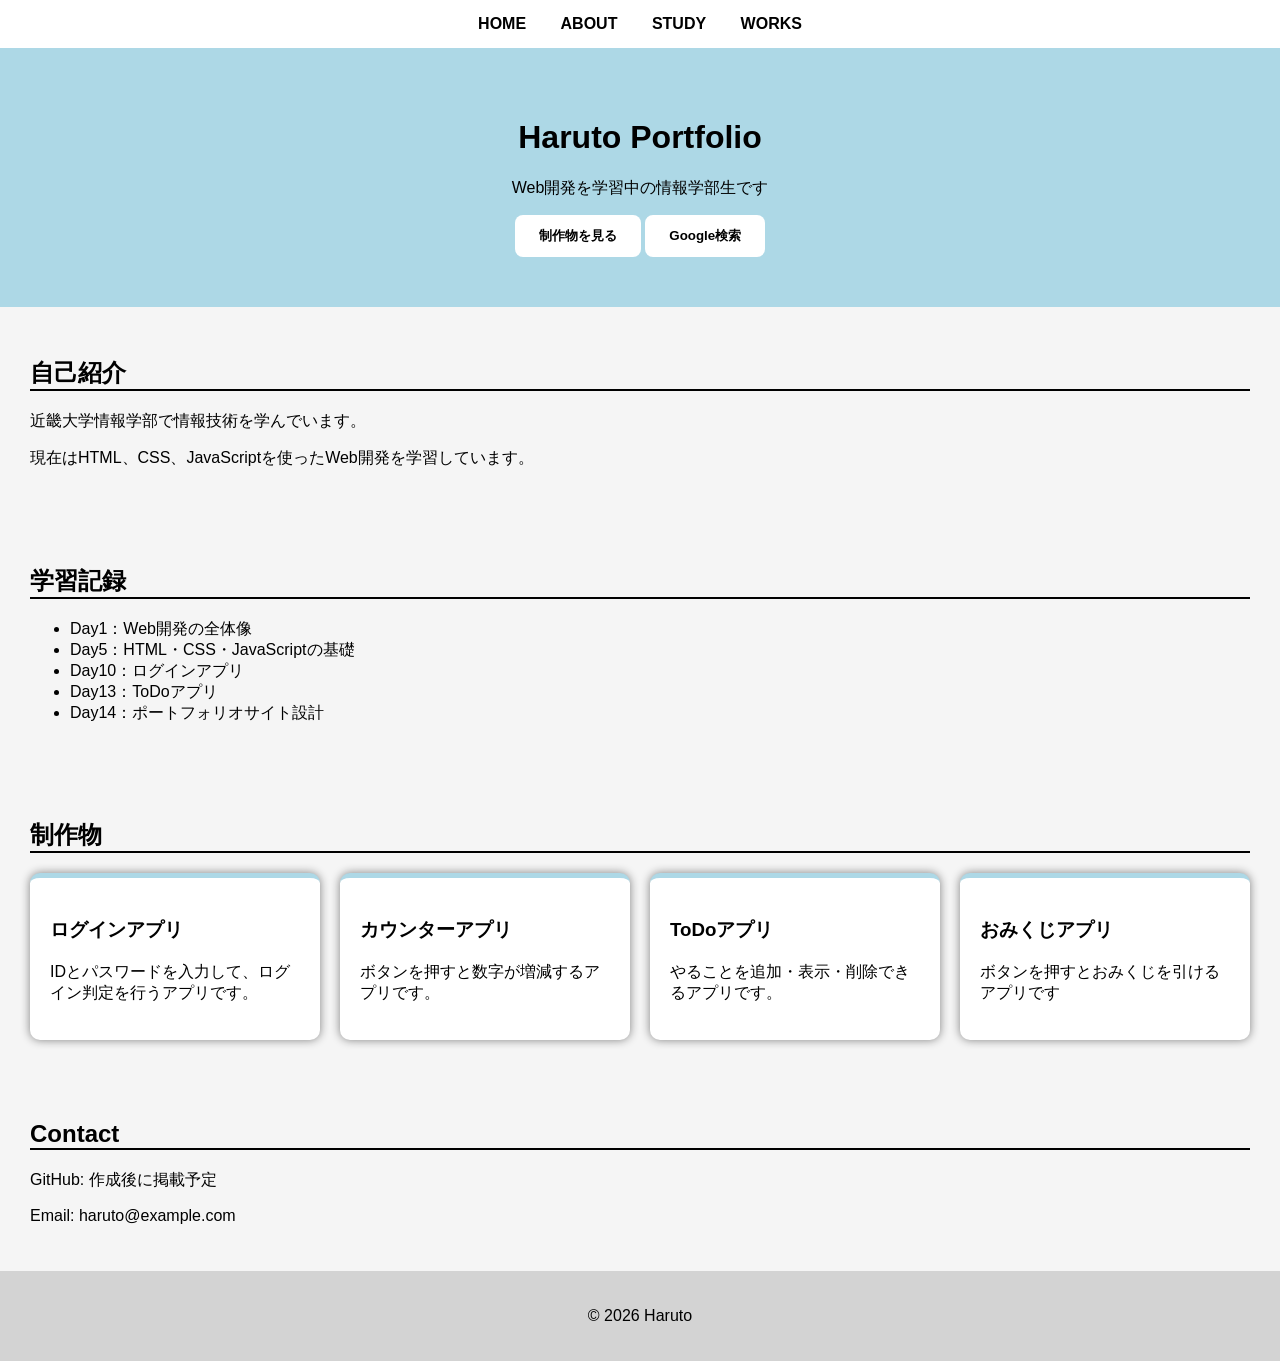
<file: index.html>
<!DOCTYPE html>
<html>
<head>
    <meta charset="UTF-8">
    <title>Haruto Portfolio</title>
    <link rel="stylesheet" href="style.css">
</head>
<body>
    <nav>
    <a href="#">HOME</a>
    <a href="#about">ABOUT</a>
    <a href="#study">STUDY</a>
    <a href="#works">WORKS</a>
    </nav>

    <header>
        <h1>Haruto Portfolio</h1>
        <p>Web開発を学習中の情報学部生です</p>
        <button onclick="location.href='#works'">
        制作物を見る
        </button>
        <button onclick="location.href='https://google.com'">
        Google検索
        </button>

    </header>

    <section id = "about">
        <h2>自己紹介</h2> 
        <p>近畿大学情報学部で情報技術を学んでいます。</p> 
        <p>現在はHTML、CSS、JavaScriptを使ったWeb開発を学習しています。</p>
    </section>

    <section id = "study">
        <h2>学習記録</h2>
        <ul>
            <li>Day1：Web開発の全体像</li>
            <li>Day5：HTML・CSS・JavaScriptの基礎</li>
            <li>Day10：ログインアプリ</li>
            <li>Day13：ToDoアプリ</li>
            <li>Day14：ポートフォリオサイト設計</li>
        </ul>
    </section>
    
    <section id = "works">
    <h2>制作物</h2>

    <div class="works">

        <div class="card"
        onclick="location.href = 'login.html'">

            <h3>ログインアプリ</h3>
            <p>IDとパスワードを入力して、ログイン判定を行うアプリです。</p>
        </div>
        <div class="card"
        onclick="location.href = 'counter.html'">

            <h3>カウンターアプリ</h3>
            <p>ボタンを押すと数字が増減するアプリです。</p>
        </div>

        <div class="card"
        onclick="location.href = 'todo.html'">
        
            <h3>ToDoアプリ</h3>
            <p>やることを追加・表示・削除できるアプリです。</p>
        </div>

        <div class = "card"
        onclick="location.href = 'omikuji.html'">

        <h3>おみくじアプリ</h3>
        <p>ボタンを押すとおみくじを引けるアプリです</p>
    
        </div>
    </div>
    </section>

    <section id = "contact">
        <h2>Contact</h2>
        <p>
            GitHub: 作成後に掲載予定
        </p>

        <p>
        Email: haruto@example.com
        </p>
    </section>

    <footer>
        <p>© 2026 Haruto</p>
    </footer>

</body>
</html>
</file>
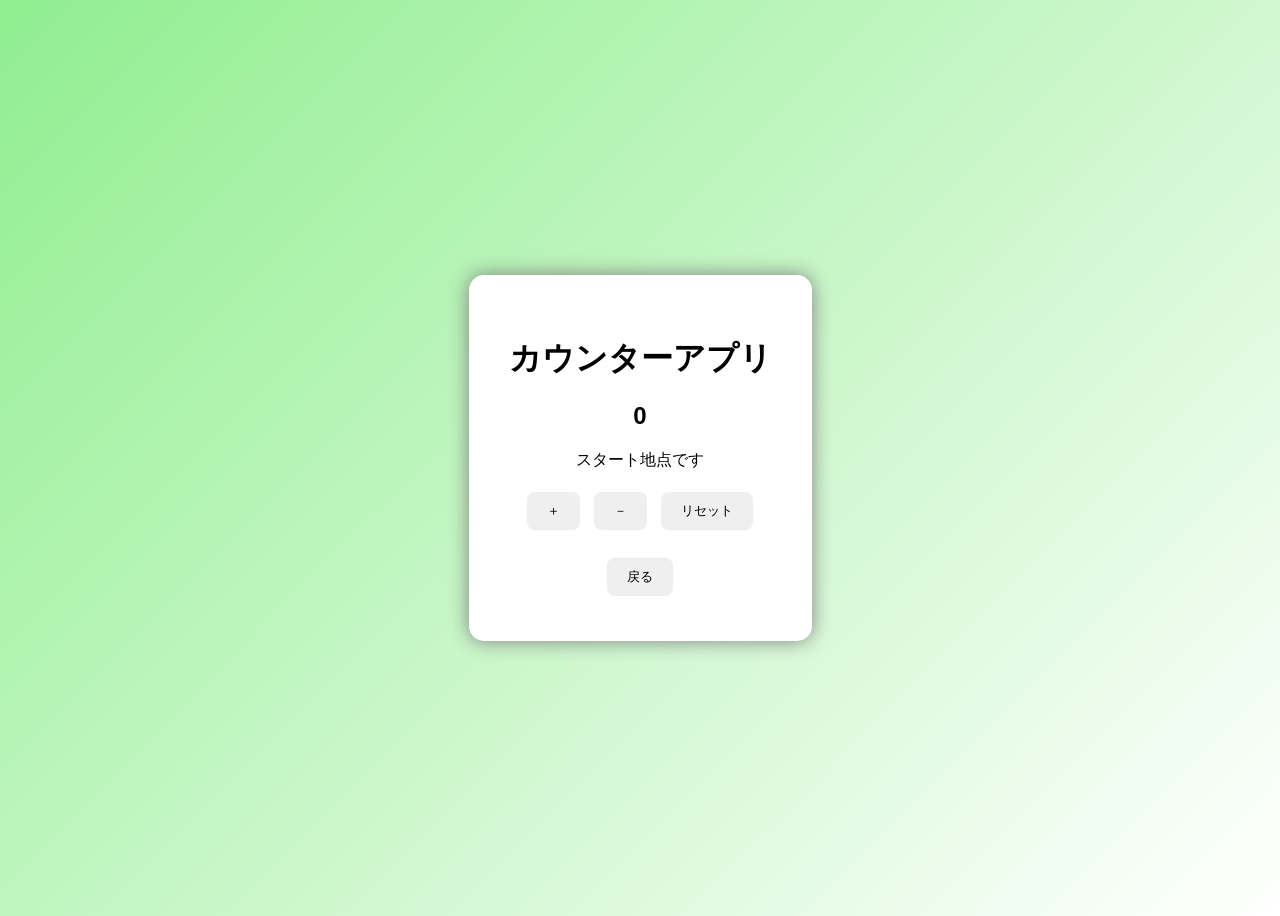
<file: counter.html>
<!DOCTYPE html>
<html>
<head>
    <meta charset="UTF-8">
    <title>ログインアプリ</title>
    <link rel="stylesheet" href="counter.css">
</head>
    <div class="counter-box">

        <h1>カウンターアプリ</h1>

        <h2 id="count">0</h2>

        <p id="message">スタート地点です</p>

        <button onclick="plus()">＋</button>

        <button onclick="minus()">－</button>

        <button onclick="reset()">リセット</button>

        <br><br>

        <button onclick="location.href='index.html'">
            戻る
        </button>

    </div>

    <script src="counter.js"></script>

</body>
</html>
</file>
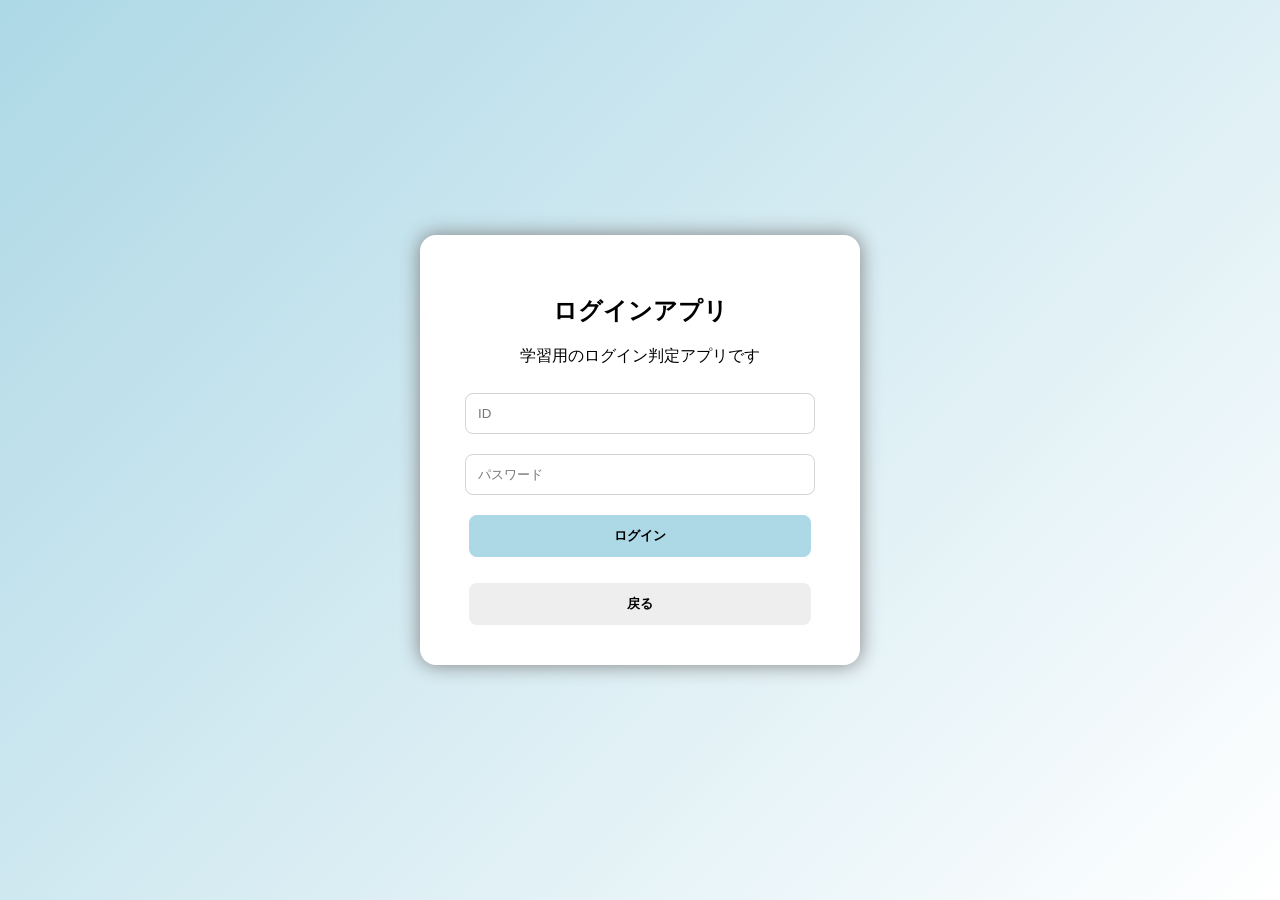
<file: login.html>
<!DOCTYPE html>
<html>
<head>
    <meta charset="UTF-8">
    <title>ログインアプリ</title>
    <link rel="stylesheet" href="login.css">
</head>
<body class = "login-page">
    <div class="login-box">

    <section>
        <h1>ログインアプリ</h1>
        <p>学習用のログイン判定アプリです</p>
        <input id = "userId" type = "text" placeholder = "ID">
        <input id="password" type="password" placeholder="パスワード">

        <button onclick="login()">ログイン</button>

        <p id="loginResult"></p>

        <button class = "back-button" onclick="location.href='index.html'">
            戻る
        </button>
    </section>

    <script src="login.js"></script>
</body>
</html>
</file>
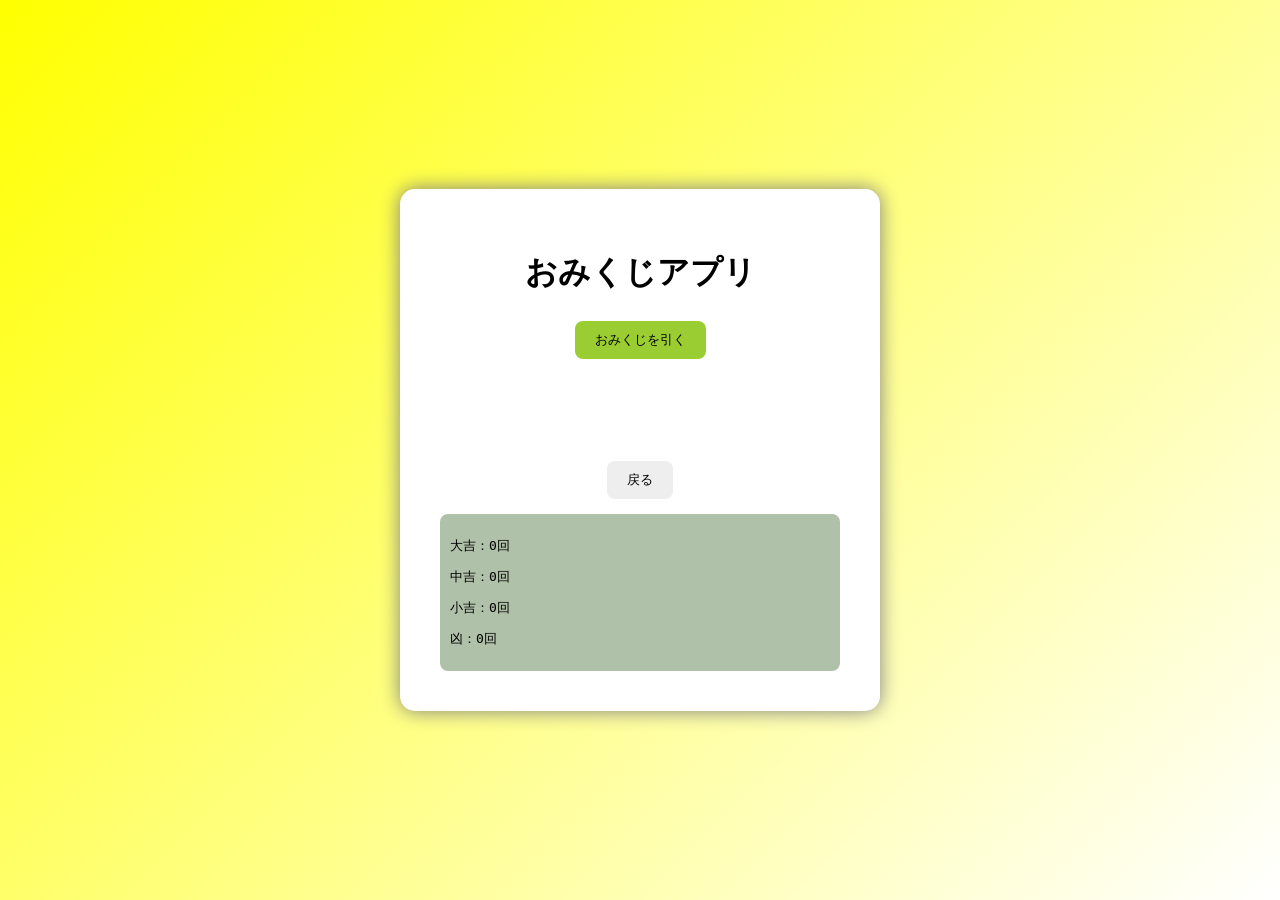
<file: omikuji.html>
<!DOCTYPE html>
<html>
<head>
    <meta charset="UTF-8">
    <title>おみくじアプリ</title>
    <link rel="stylesheet" href="omikuji.css">
</head>
<body>
    <div class="omikuji-box">

        <h1>おみくじアプリ</h1>

        <button onclick="drawOmikuji()">
            おみくじを引く
        </button>

        <p id="result"></p>
        <p id="message"></p>
        <p id="item"></p>
        <p id="count"></p>

        <ul id="history"></ul>

        <button class = "back-button" onclick="location.href='index.html'">
            戻る
        </button>

        <div id="summary"></div>
    </div>

    <script src="omikuji.js"></script>

</body>
</html>
</file>
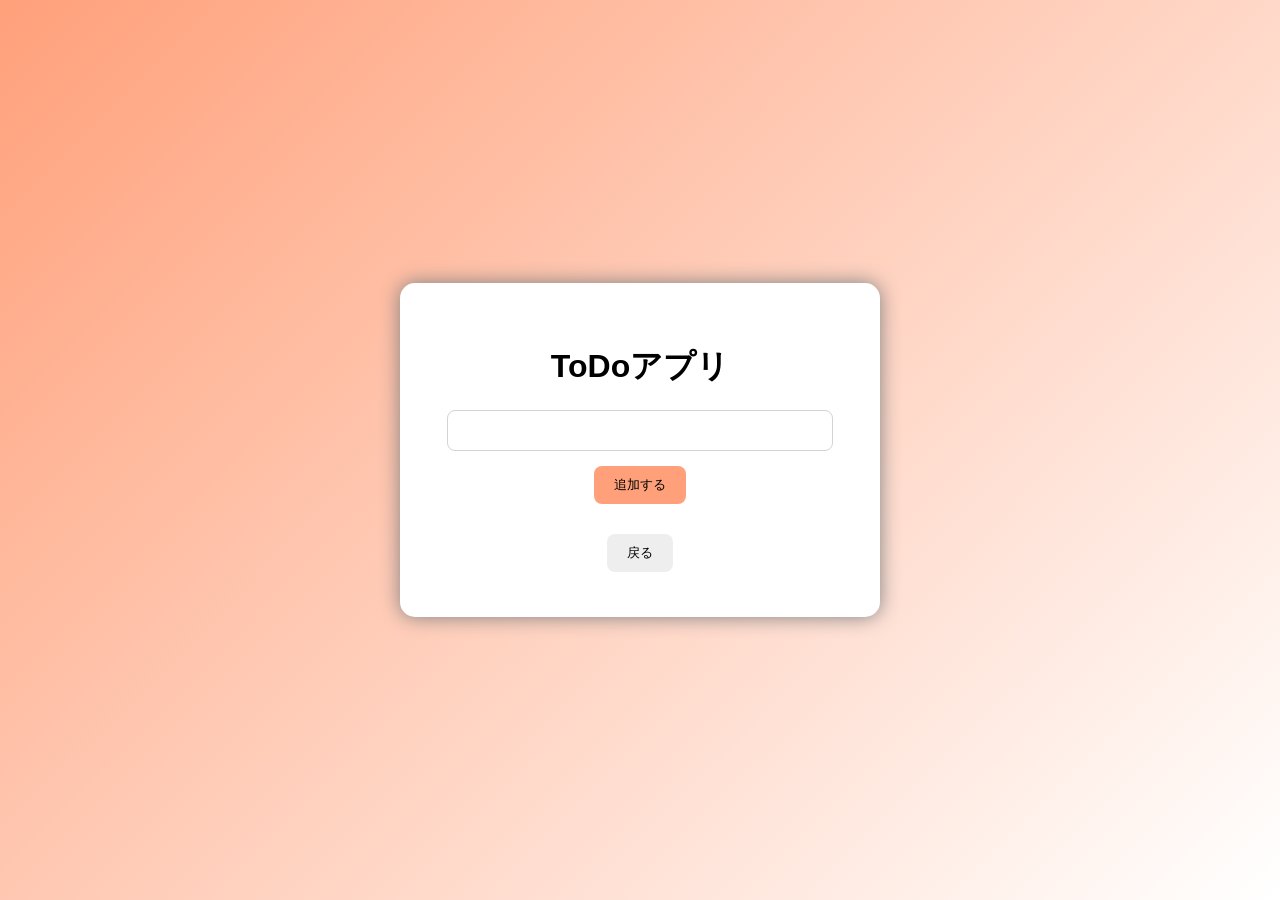
<file: todo.html>
<!DOCTYPE html>
<html>
<head>
    <meta charset="UTF-8">
    <title>ToDoアプリ</title>
    <link rel="stylesheet" href="todo.css">
</head>
<body>
     <div class="todo-box">

    <h1>ToDoアプリ</h1>

    <input id = "todoInput" type = "text">

    <button onclick = "addTodo()">
        追加する
    </button>

    <p id = "message"></p>
    
    <ul id="todoList"></ul>

    <button class = "back-button" onclick="location.href='index.html'">
            戻る
        </button>

    </div>

    <script src="todo.js"></script>

</body>
</html>
</file>
<file: style.css>
body {
    font-family: sans-serif;
    margin: 0;
    background-color: #f5f5f5;
}

header {
    background-color: lightblue;
    text-align: center;
    padding: 50px;
}

section {
    padding: 30px;
}

h2 {
    border-bottom: 2px solid black;
}

footer {
    text-align: center;
    padding: 20px;
    background-color: lightgray;
}

.works {
    display: flex;
    gap: 20px;
}

.card {
    background-color: white;
    padding: 20px;
    border-radius: 10px;
    box-shadow: 0 0 10px gray;
    width: 30%;
    transition: 0.3s;
    cursor: pointer;

    border-top: 5px solid lightblue;
}

.card:hover {
    transform: translateY(-5px);
    box-shadow: 0 10px 20px gray;
}

html {
    scroll-behavior: smooth;
}

nav {
    background-color: white;
    padding: 15px;
    text-align: center;
    position: sticky;
    top: 0;
}

nav a {
    margin: 0 15px;
    text-decoration: none;
    color: black;
    font-weight: bold;
}

nav a:hover {
    color: dodgerblue;
}

button {
    background-color: white;
    border: none;
    padding: 12px 24px;
    border-radius: 8px;
    cursor: pointer;
    font-weight: bold;
}

button:hover {
    background-color: #eeeeee;
}
</file>
<file: counter.css>
body {
    font-family: sans-serif;
    background: linear-gradient(135deg, lightgreen, white);

    display: flex;
    justify-content: center;
    align-items: center;

    min-height: 100vh;
}

.counter-box {
    background: white;
    padding: 40px;
    border-radius: 15px;
    box-shadow: 0 0 20px gray;

    text-align: center;
}

button {
    padding: 10px 20px;
    margin: 5px;
    border: none;
    border-radius: 8px;
    cursor: pointer;
}
</file>
<file: login.css>
body {
    font-family: sans-serif;
    margin: 0;
}

.login-page {
    background: linear-gradient(135deg, lightblue, white);
    min-height: 100vh;
    display: flex;
    justify-content: center;
    align-items: center;
}

.login-box {
    background-color: white;
    width: 360px;
    padding: 40px;
    border-radius: 16px;
    box-shadow: 0 0 20px gray;
    text-align: center;
}

.login-box input {
    width: 90%;
    padding: 12px;
    margin: 10px 0;
    border: 1px solid lightgray;
    border-radius: 8px;
}

.login-box button {
    width: 95%;
    padding: 12px;
    margin-top: 10px;
    border: none;
    border-radius: 8px;
    background-color: lightblue;
    font-weight: bold;
    cursor: pointer;
}

.login-box button:hover {
    background-color: skyblue;
}

#loginResult {
    font-weight: bold;
    margin-top: 15px;
}

.back-button {
    background-color: #eeeeee !important;
}
</file>
<file: omikuji.css>
body {
    font-family: sans-serif;
    background: linear-gradient(135deg, yellow, white);

    display: flex;
    justify-content: center;
    align-items: center;

    min-height: 100vh;
    margin: 0;
}

.omikuji-box {
    background: oklch(100% 0.00011 271.152);
    width: 400px;
    padding: 40px;
    border-radius: 15px;
    box-shadow: 0 0 20px gray;

    text-align: center;
}

.omikuji-box button {
    padding: 10px 20px;
    margin: 5px;
    border: none;
    border-radius: 8px;
    background-color: yellowgreen;
    cursor: pointer;
}

.omikuji-box button:hover {
    background-color: rgb(206, 206, 138);
}

#result {
    height: 60px;

    display: flex;
    justify-content: center;
    align-items: center;
}

.result-0 {
    color: red;
    font-size: 50px;
}

.result-1 {
    color: orange;
    font-size: 30px;
}

.result-2 {
    color: green;
    font-size: 20px;
}

.result-3 {
    color: gray;
    font-size: 15px;
}

.back-button {
    background-color: #eeeeee !important;
}

#history {
    list-style: none;
    padding: 0;
}

#summary {
    background-color: #b0c1a9;
    padding: 10px;
    border-radius: 8px;
    margin-top: 10px;
    text-align: left;
    font-family: monospace;
}
.summary-row {
    display: grid;
    grid-template-columns: 50px 1fr 40px;
    gap: 10px;
    align-items: center;
    margin: 8px 0;
}

.graph-row {
    display: grid;
    grid-template-columns: 50px 1fr 40px;
    gap: 10px;
    align-items: center;
    margin: 10px 0;
}

.graph-label {
    font-weight: bold;
}

.graph-area {
    background-color: #eeeeee;
    height: 16px;
    border-radius: 8px;
    overflow: hidden;
}

.graph-bar {
    height: 100%;
    border-radius: 8px;
}

.daikichi-bar {
    background-color: red;
}

.chukichi-bar {
    background-color: orange;
}

.shokichi-bar {
    background-color: green;
}

.kyo-bar {
    background-color: gray;
}

.graph-count {
    text-align: right;
}
</file>
<file: todo.css>
body {
    font-family: sans-serif;
    background: linear-gradient(135deg, lightsalmon, white);

    display: flex;
    justify-content: center;
    align-items: center;

    min-height: 100vh;
    margin: 0;
}

.todo-box {
    background: white;
    width: 400px;
    padding: 40px;
    border-radius: 15px;
    box-shadow: 0 0 20px gray;

    text-align: center;
}

.todo-box input {
    width: 90%;
    padding: 12px;
    margin-bottom: 10px;
    border: 1px solid lightgray;
    border-radius: 8px;
}

.todo-box button {
    padding: 10px 20px;
    margin: 5px;
    border: none;
    border-radius: 8px;
    background-color: lightsalmon;
    cursor: pointer;
}

.todo-box button:hover {
    background-color: salmon;
}

ul {
    list-style: none;
    padding: 0;
    margin-top: 20px;
}

li {
    background-color: #f8f8f8;
    padding: 10px;
    margin-top: 10px;
    border-radius: 8px;

    display: flex;
    justify-content: space-between;
    align-items: center;
}

#message {
    color: red;
    font-weight: bold;
}

.back-button {
    background-color: #eeeeee !important;
}
</file>
